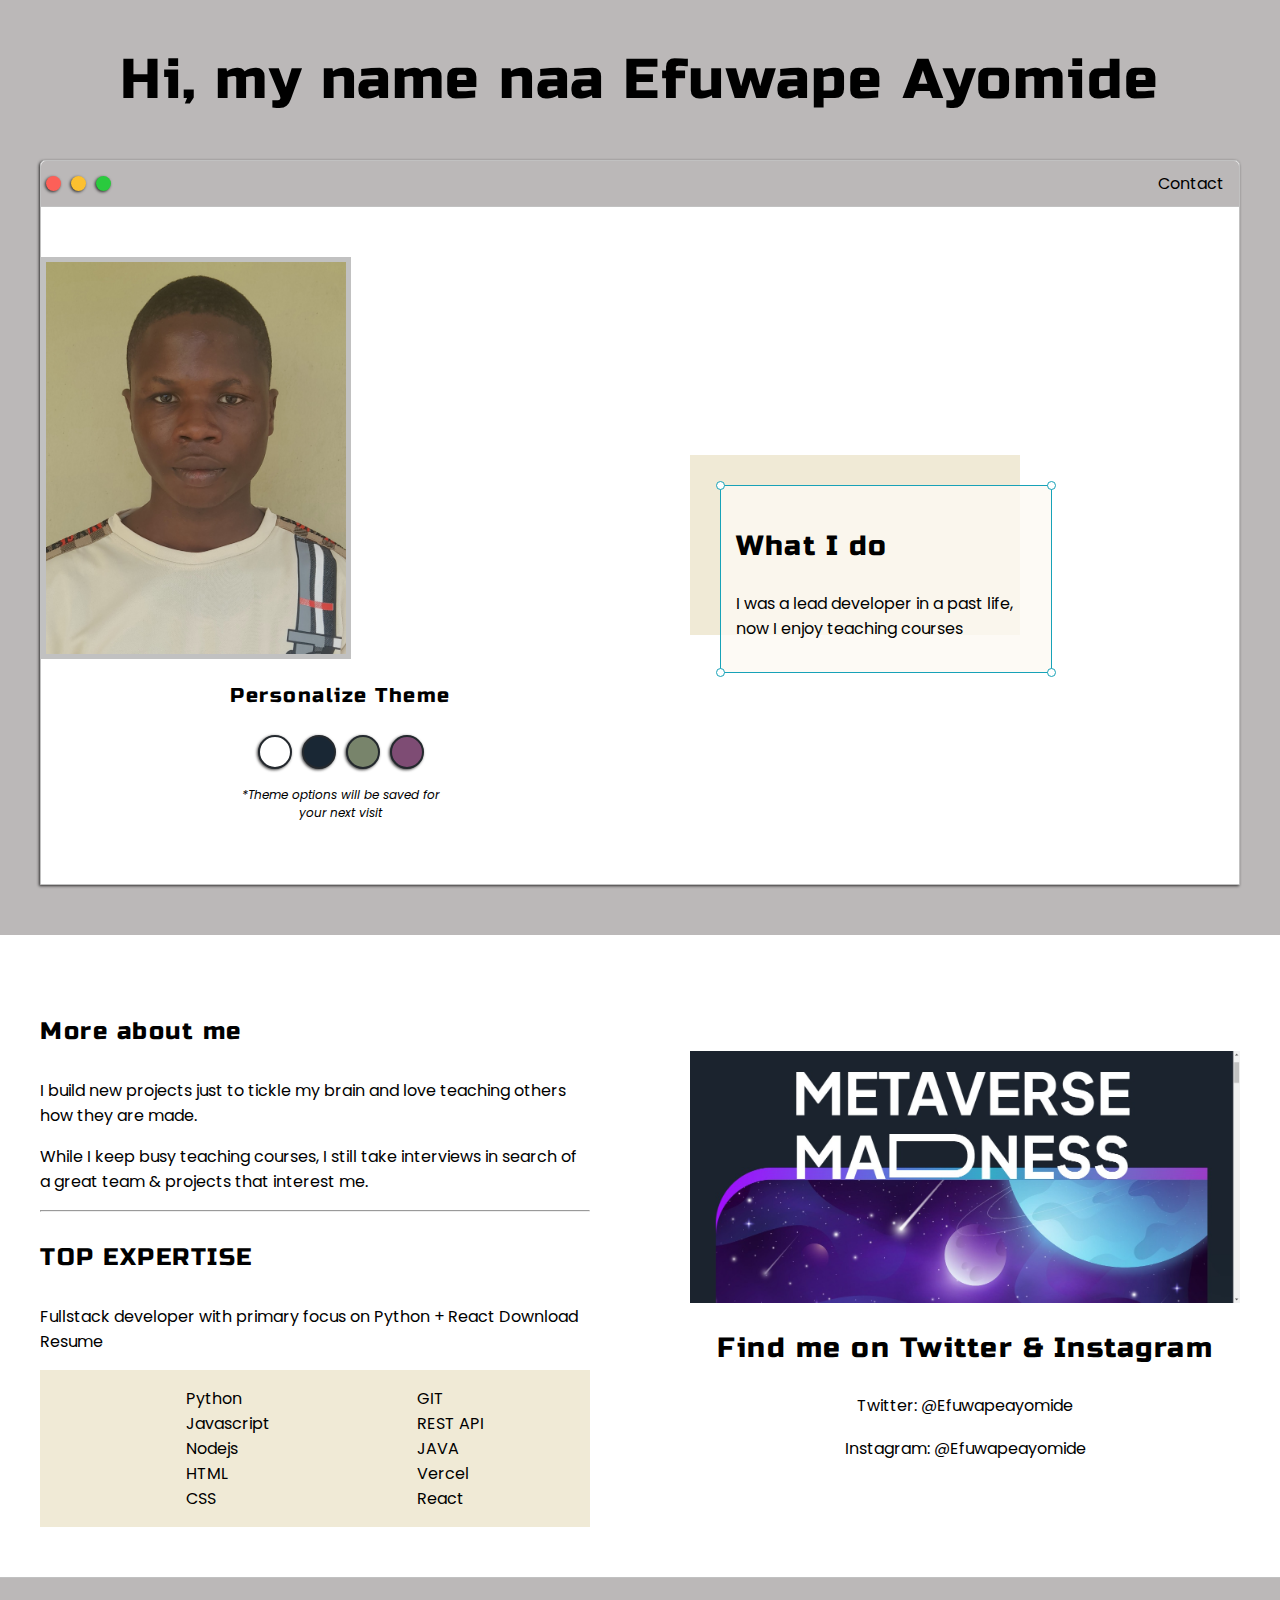
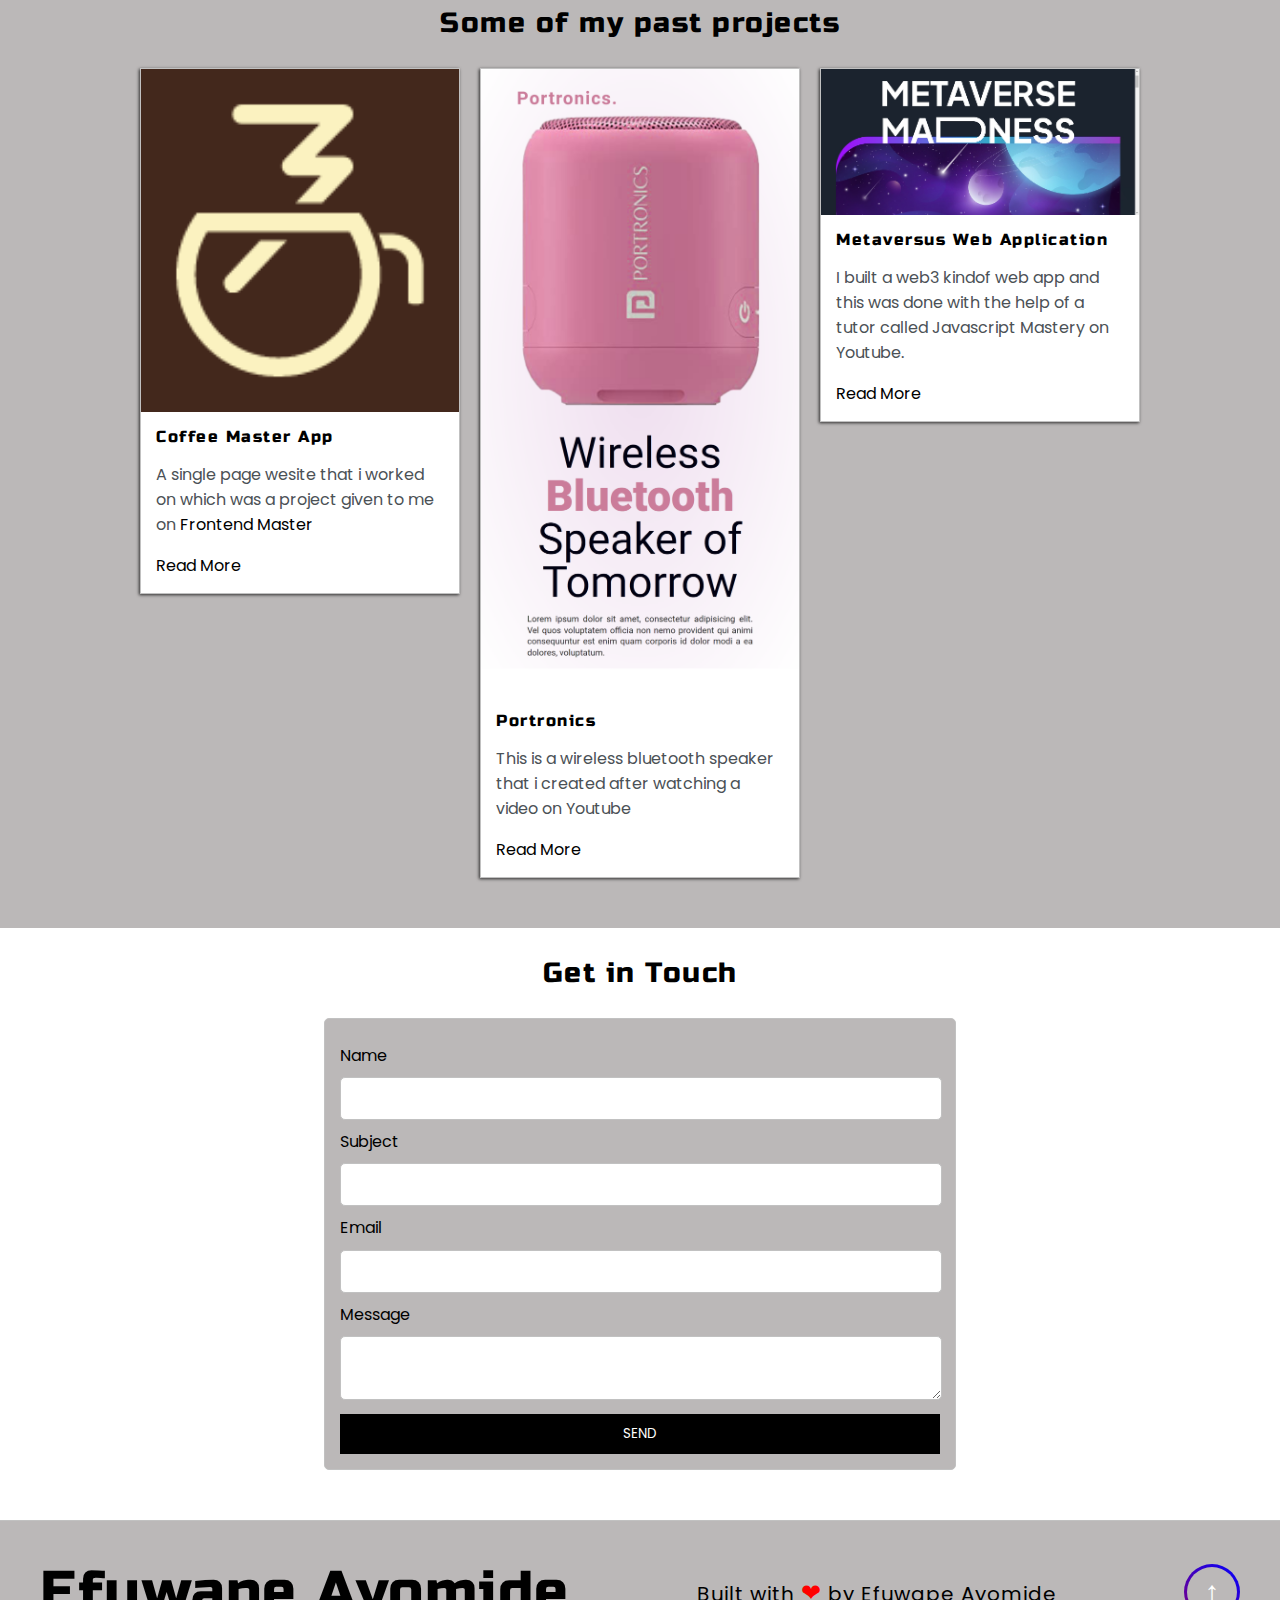
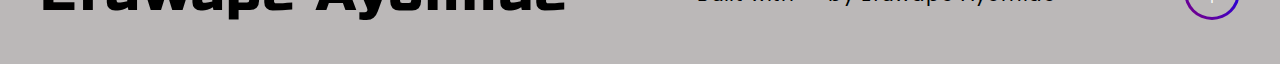
<file: index.html>
<!DOCTYPE html>
<html lang="en">
<head>
  <meta charset="UTF-8">
  <meta http-equiv="X-UA-Compatible" content="IE=edge">
  <meta name="viewport" content="width=device-width, initial-scale=1.0">
  <link rel="stylesheet" href="default.css">
   <link rel="stylesheet" href="" id="theme-style">
  
  <title>West Fire Efuwape Ayomide</title>
</head>
<body>
  <section class="s1" id="footer">
    <div class="main-container">
      <div  class="greeting-wrapper">
        <h1>Hi, my name naa <span class="name">Efuwape Ayomide</span> </h1>
      </div>
      <div class="intro-wrapper">
        <div class="nav-wrapper">
          <div class="dot-wrapper">
            <div class="browser-dot" id="dot-1"></div>
            <div class="browser-dot" id="dot-2"></div>
            <div class="browser-dot" id="dot-3"></div>
          </div>
          <ul id="navigation">
            <li><a href="#">Contact</a></li>
          </ul>
        </div>
        <div class="left-column">
          <img src="images/west.jpg" alt="profile-pic" id="profile-pic">
          <h5 style="text-align: center; line-height: 0;">Personalize Theme</h5>
          <div id="theme-options-wrapper">
            <div data-mode="light" class="theme-dot" id="light-mode"></div>
            <div  data-mode="blue"  class="theme-dot" id="blue-mode"></div>
            <div  data-mode="green"  class="theme-dot" id="green-mode"></div>
            <div  data-mode="purple"  class="theme-dot" id="purple-mode"></div>
          </div>
          <p id="settings-note">*Theme options will be saved for <br> your next visit</p>
        </div>

        <div class="right-column">
          <div id="preview-shadow">
            <div id="preview">
              <div class="corner" id="corner-tl"></div>
              <div class="corner" id="corner-tr"></div>
              <h3>What I do</h3>
              <p>I was a lead developer in a past life, now I enjoy teaching courses</p>
              <div class="corner" id="corner-br"></div>
              <div class="corner" id="corner-bl"></div>
            </div>
          </div>
        </div>
      </div>
    </div>
  </section>
  <section class="s2">
    <div class="main-container">
     <div class="about-wrapper">
      <div class="about-me">
        <h4>More about me</h4>
        <p>I build new projects just to tickle my brain and love teaching others how they are made.</p>

        <p>While I keep busy teaching courses, I still take interviews in search of a great team & projects that interest me. </p>
        <hr>
        <h4>TOP EXPERTISE</h4>
        <p>Fullstack developer with primary focus on Python + React <a target="_blank" href="resume.pdf">Download Resume</a></p>
        <div id="skills">
          <ul>
            <li>Python</li>
            <li>Javascript</li>
            <li>Nodejs</li>
            <li>HTML</li>
            <li>CSS</li>
          </ul>
          <ul>
            <li>GIT</li>
            <li>REST API</li>
            <li>JAVA</li>
            <li>Vercel</li>
            <li>React</li>
          </ul>
        </div>
      </div>
      <div class="social-links">
        <img src="images/Metaversus.png" id="social-img">
        <h3>Find me on Twitter & Instagram</h3>
        <a href="https://www.twitter.com/efuwapeayomide" target="_blank">Twitter: @Efuwapeayomide</a>
        <br>
        <a href="https://www.instagram.com/efuwapeayomide" target="_blank">Instagram: @Efuwapeayomide</a>
      </div>
     </div>
    </div>
  </section>
  <section class="s1">
    <div class="main-container">
     <h3 style="text-align: center;">Some of my past projects</h3>
     <div class="post-wrapper">
      <div>
        <div class="post">
          <img src="images/coffee_masters_logo.png" class="thumbnail">
          <div class="post-preview">
            <h6 class="post-title">Coffee Master App</h6>
            <p class="post-intro">A single page wesite that i worked on which was a project given to me on <a href="#">Frontend Master</a></p>
            <div>
              <a href="post.html">Read More</a>

            </div>
            
          </div>
        </div>
      </div>
      <div>
        <div class="post">
          <img src="images/portronics.png" class="thumbnail">
          <div class="post-preview">
            <h6 class="post-title">Portronics</h6>
            <p class="post-intro">This is a wireless bluetooth speaker that i created after watching a video on Youtube</p>
            <a href="post.html">Read More</a>
          </div>
        </div>
      </div>
      <div>
        <div class="post">
          <img src="images/Metaversus.png" class="thumbnail">
          <div class="post-preview">
            <h6 class="post-title">Metaversus Web Application</h6>
            <p class="post-intro">I built a web3 kindof web app and this was done with the help of a tutor called Javascript Mastery on Youtube.</p>
            <a target="_blank" href="post.html">Read More</a>
          </div>
        </div>
      </div>
     </div>
    </div>
  </section>
  <section class="s2">
    <div class="main-container">
      <h3 style="text-align: center;">Get in Touch</h3>

      <form action="#" id="contact-form">
        <label for="">Name</label>
        <input type="text" name="name" class="input-field">
        <label for="">Subject</label>
        <input type="text" name="subject" class="input-field">
        <label for="">Email</label>
        <input type="text" name="email" class="input-field">
        <label for="">Message</label>
        <textarea  name="message" class="input-field"></textarea>
        <input type="submit" value="SEND" id="submit-btn" style="cursor: pointer;">
      </form>
    </div>
  </section>
  <section class="s1">
    <div class="main-container">
      <footer>
        <h1>Efuwape Ayomide</h1>
        <div class="footer-content">Built with <span>❤</span> by <a href="#">Efuwape Ayomide</a></div>
        <a href="#footer">
          <div class="return">
            <div class="arrowdiv">
              ↑
            </div>
          </div>
        </a>
        
      </footer>
    </div>
  </section>
  <script src="script.js"></script>
</body>
</html>
</file>
<file: default.css>
@import url('https://fonts.googleapis.com/css2?family=Poppins:wght@400;500;600&family=Russo+One&display=swap');
*{
  scroll-behavior: smooth;
}
:root{
  --mainColor: #bbb8b8;
  --secondaryColor: #fff;
  --borderColor: #c1c1c1;
  --mainText: black;
  --secondaryText: #4b5156;
  --themeBorder: #24292e;
  --previewBackground: rgb(252, 249, 243,0.8);
  --previewShadow: #f0ead6;
  --btnColor: black;
  --themeHover: black;
}
body *{
  transition: 0.3s;
}
html, body{
  padding: 0;
  margin: 0;
}

h1,h2,h3,h4,h5,h6,strong{
  color: var(--mainText);
  font-family: 'Russo One', sans-serif;
  letter-spacing: 1.5px;
  
  font-weight: 500;
}
h1{font-size: 56px;}
h2{font-size: 36px;}
h3{font-size: 28px;}
h4{font-size: 24px;}
h5{font-size: 20px;}
h6{font-size: 16px;}
a{
  text-decoration: none;
  color:#17a2b8;
}
ul{
  list-style: none;
}
p,li, span, label, input,textarea, a{
color: var(--mainText);
font-family: 'Poppins', sans-serif;
}
img{
  width: 300px;
}

.s1{
  background-color: var(--mainColor);
  border-bottom: var(--borderColor);
  overflow: auto;
}
.s2 {
  background-color: var(--secondaryColor);
  border-bottom:1px solid var(--borderColor);
  overflow: auto;
}
.main-container{
  width: 1200px;
  margin: 0 auto;
}
.greeting-wrapper{
  display: grid;
  min-height: 10em;
  text-align: center;
  align-content: center;
}
.greeting-wrapper .name{
  font-family: 'Russo one', Verdana, Geneva, Tahoma, sans-serif;
  letter-spacing: 2px;
  color: var(--mainText);
  transition:all .8s;
  cursor: pointer;
}
.greeting-wrapper .name:hover{
  color: yellow;
  text-decoration: underline;
  transform: translateY(-20px);
}
.intro-wrapper{
  width: auto;
  background-color: var(--secondaryColor);
  border: 1px solid var(--borderColor);
  border-radius: 5px 5px 0 0;
  box-shadow: -1px 1px 3px rgba(0, 0, 0, 0.75);
  display: grid;
  grid-template-columns: 1fr 1fr;
  grid-template-areas: 
    'nav-wrapper nav-wrapper'
    'left-column right-column'
  ;
  margin-bottom: 50px;
}
.nav-wrapper{
  grid-area: nav-wrapper;
  border-bottom: 1px solid var(--borderColor);
  border-radius: 5px 5px 0 0;
  display: flex;
  justify-content: space-between;
  align-items: center;
  background-color: var(--mainColor);
}
#navigation{
  margin: 0;
  padding: 10px;
}
#navigation li{
  display: inline-block;
  margin-right: 5px;
  margin-left: 5px;
}
#navigation a{
  color: var(--mainText);
}
.dot-wrapper{
  display: flex;
}
.browser-dot{
  background-color: black;
  width: 15px;
  height: 15px;
  border-radius: 50%;
  box-shadow: -1px 1px 3px rgba(0, 0, 0, 0.75);
  margin: 5px;
}
#dot-1{
  background-color: #fc6058;
}
#dot-2 {
  background-color: #fcc02f;
}
#dot-3 {
  background-color: #2aca3e;
}
.left-column {
  grid-area: left-column;
  padding-top: 50px;
  padding-bottom: 50px;
}

#profile-pic{
  /* height: 200px; */
  width: 300px;
  object-fit: cover;
  border: 5px solid var(--borderColor);
}
#theme-options-wrapper{
  display: flex;
  justify-content: center;
}
.theme-dot{
  position: relative;
  height: 30px;
  width: 30px;
  border-radius: 50%;
  box-shadow: -1px 1px 3px rgba(0, 0, 0, 0.75);
  cursor: pointer;
  background-color: black;
  margin: 5px;
  border: 2px solid var(--themeBorder);
}
.theme-dot:hover{
  border-width: 5px;
}
.theme-dot:hover::after{
  position: absolute;
  width: 60px;
  height: 25px;
  padding: 0 8px;
  display: flex;
  justify-content: center;
  align-items: center;
  box-shadow: 5px 7px 5px rgba(82, 81, 81, 0.8);
  bottom: -100%;
  border-radius: 5px;
  text-align: center;
  text-transform: uppercase;
  font-family: "Russo one", Impact, Haettenschweiler, 'Arial Narrow Bold', sans-serif;
  background-color: #fff;
}
#light-mode{
  background-color: #fff;
}
#light-mode:hover::after{
  content: "white";
  color: #fff;
  background-color: black;
}
#blue-mode {
  background-color: #192734;
}
#blue-mode:hover::after {
  color: blue;
  content: "blue";
}
#green-mode{
  background-color: #78846b;
}
#green-mode:hover::after {
  color: green;
  content: "green";
}
#purple-mode {
  background-color: #7e4c74;
}
#purple-mode:hover::after {
  color: purple;
  content: "purple";
}
#settings-note{
  font-size: 12px;
  font-style: italic;
  text-align: center;
}
.right-column {
  grid-area: right-column;
  display: grid;
  align-content: center;
  padding: 50px;
}
#preview-shadow{
  background-color: var(--previewShadow);
  width: 300px;
  height: 150px;
  padding-top: 30px;
  padding-left: 30px;
  
}
#preview{
  width: 300px;
  border: 1.5px solid #17a2b8;
  position: relative;
  background-color: var(--previewBackground);
  padding: 15px;
}
.corner{
  width: 7px;
  height: 7px;
  border-radius: 50%;
  border: 1.5px solid #17a2b8;
  background-color: #fff;
  position: absolute;
}
#corner-tl{
  top: -5px;
  left: -5px;
}
#corner-tr {
  top: -5px;
    right: -5px;
}
#corner-br {
  bottom: -5px;
    right: -5px;
}
#corner-bl {
  bottom: -5px;
    left: -5px;
}
.about-wrapper{
  display: grid;
  grid-template-columns: repeat(auto-fit, minmax(320px, 1fr));
  padding: 50px 0;
  gap: 100px;
}
#skills{
  display: flex;
  justify-content: space-evenly;
  background-color: var(--previewShadow);
}
.social-links{
  display: grid;
  align-content: center;
  text-align: center;
}
#social-img{
  width: 100%;
}
.post-wrapper{
  display: grid;
  grid-template-columns: repeat(auto-fit, 320px);
  gap: 20px;
  justify-content: center;
  padding-bottom: 50px;
}
.post{
  border: 1px solid var(--borderColor);
  box-shadow: -1px 1px 3px rgba(0, 0, 0, 0.75);
}
.thumbnail{
  width: 100%;
  /* height: 200px; */
  display: block;
  object-fit: cover;
}
.post-preview{
  background-color: #fff;
  padding: 15px;
}
.post-preview a{
  color: black;
}
.post-title{
  margin: 0;
  color: black;
}
.post-intro{
  color: #4b5156;
  font-size: 16px;
}
#contact-form{
  display: block;
  max-width: 600px;
  margin: 0 auto;
  border: 1px solid var(--borderColor);
  padding: 15px;
  border-radius: 5px;
  background-color: var(--mainColor);
  margin-bottom: 50px;
}
#contact-form label{
  line-height: 2.7em;
}
textarea{
  max-height: 100px;
  max-width: 600px;
  scroll-behavior: var(--mainColor);
}
.input-field{
  width: 100%;
  padding: 10px 0;
  background-color: var(--secondaryColor);
  border-radius: 5px;
  border: 1px solid var(--borderColor);
  font-size: 14px;
}
#submit-btn{
  background-color: var(--btnColor);
  margin: 10px 0 0 0;
  width: 100%;
  padding: 10px 0;
  color: #fff;
  border: none;
}
footer{
  display: flex;
  justify-content: space-between;
  align-items: center;
}
.footer-content{
  color: var(--mainText);
  font-size: 20px;
  letter-spacing: 1px;
  font-family: "Poppins";
}
.footer-content span{
  color: red;
  font-size: x-large;
}
.footer-content a:hover{
  color: blue;
  text-decoration: underline;
  text-decoration-color: #17a2b8;
  padding-bottom: 30px;
}
footer .return{
  position: sticky;
  width: 50px;
  height: 50px;
  border-radius: 50%;
  background: linear-gradient(45deg, purple, blue);
  padding: 3px;
}
footer .arrowdiv {
  width: 50px;
  height: 50px;
  border-radius: 50%;
  background-color: var(--mainColor);
  font-family: 'Poppins';
  display: flex;
  justify-content: center;
  align-items: center;
  font-size: 30px;
  color: white;
  font-weight: 600;
}

footer a:active{
  transition: 1s ease;
}







@media screen and (max-width:1200px) {
  .main-container{
    width: 50%;
  }
}
@media screen and (max-width:1200px) {
  .intro-wrapper {
      grid-template-columns: 1fr;
      grid-template-areas:
        'nav-wrapper'
        'left-column'
        'right-column'
      ;
    }
    .right-column{
      justify-content: center;
    }
}
</file>
